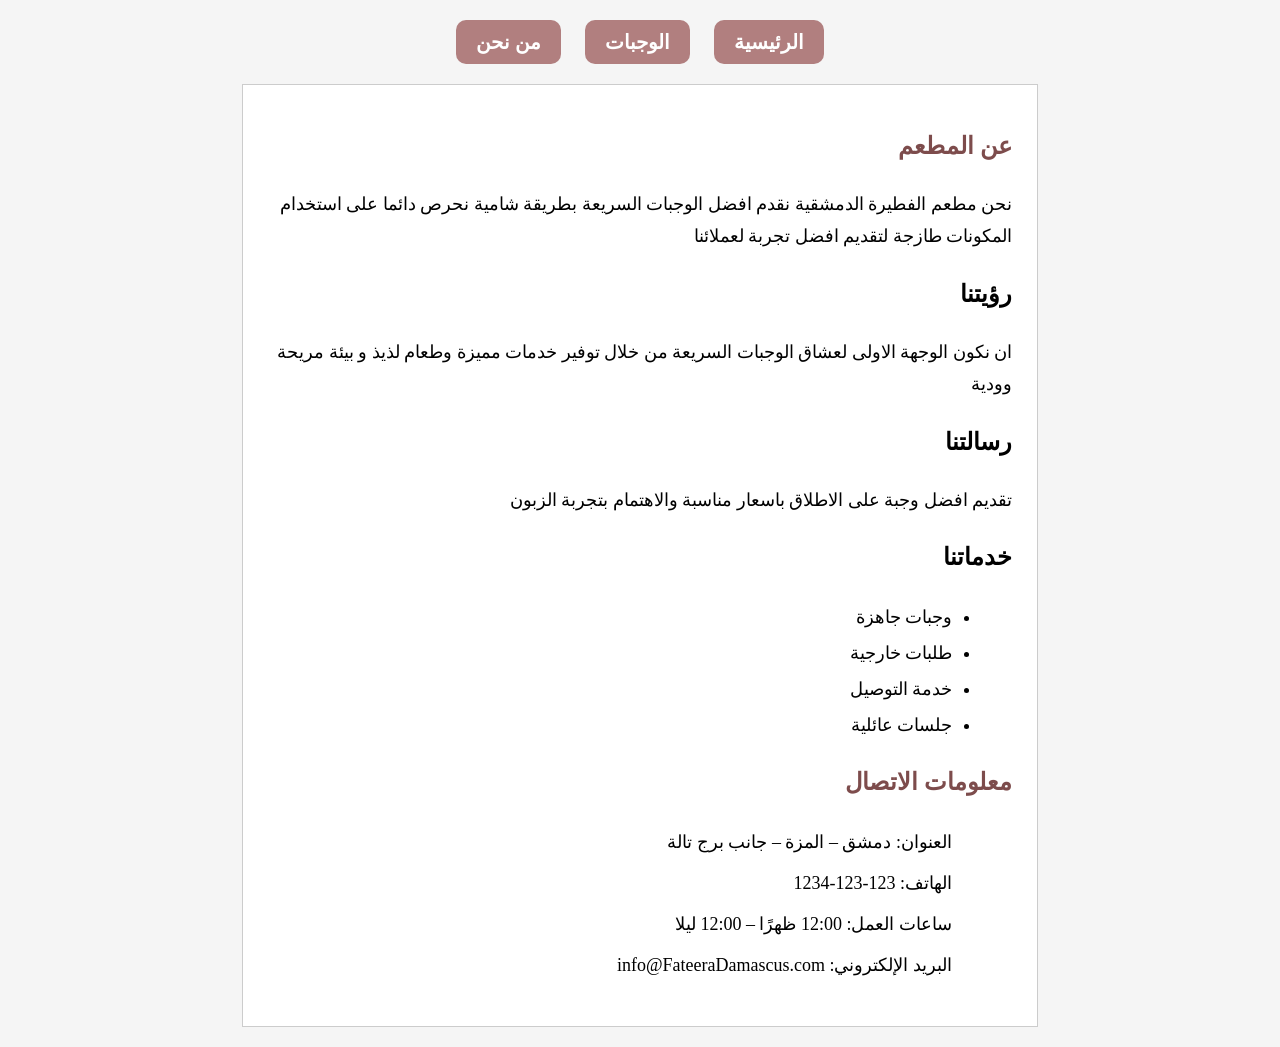
<file: AboutUs.html>
﻿<!DOCTYPE html>
<html xmlns="http://www.w3.org/1999/xhtml">
<head>
    <title>من نحن</title>
    <link rel="stylesheet" type="text/css" href="StyleSheet.css" />
</head>
<body class="about">
    <div class="m">
        <a href="home.html" class="m0">الرئيسية</a>
        <a href="Meals.html" class="m1">الوجبات</a>
        <a href="AboutUs.html" class="m2">من نحن</a>
    </div>
    <div class="diva">
        <h2 class="h2a">عن المطعم</h2>
        <p class="pa">
            نحن مطعم الفطيرة الدمشقية نقدم افضل الوجبات
            السريعة بطريقة شامية نحرص دائما على استخدام
            المكونات طازجة لتقديم افضل تجربة لعملائنا
        </p>
        <h2>رؤيتنا</h2>
        <p class="pa">
            ان نكون الوجهة الاولى لعشاق الوجبات السريعة من خلال توفير
            خدمات مميزة وطعام لذيذ و بيئة مريحة وودية
        </p>
        <h2>رسالتنا</h2>
        <p class="pa">
            تقديم افضل وجبة على الاطلاق باسعار مناسبة والاهتمام بتجربة الزبون
        </p>
        <h2>خدماتنا</h2>
        <ul class="ula">
            <li>وجبات جاهزة</li>
            <li>طلبات خارجية</li>
            <li>خدمة التوصيل</li>
            <li>جلسات عائلية</li>
        </ul>
        <h2 class="h2a">معلومات الاتصال</h2>
        <ul class="ula1">
            <li> العنوان: دمشق – المزة – جانب برج تالة</li>
            <li> الهاتف: 123-123-1234</li>
            <li> ساعات العمل: 12:00 ظهرًا – 12:00 ليلا</li>
            <li> البريد الإلكتروني: info@FateeraDamascus.com</li>
        </ul>
    </div>
</body>
</html>
</file>
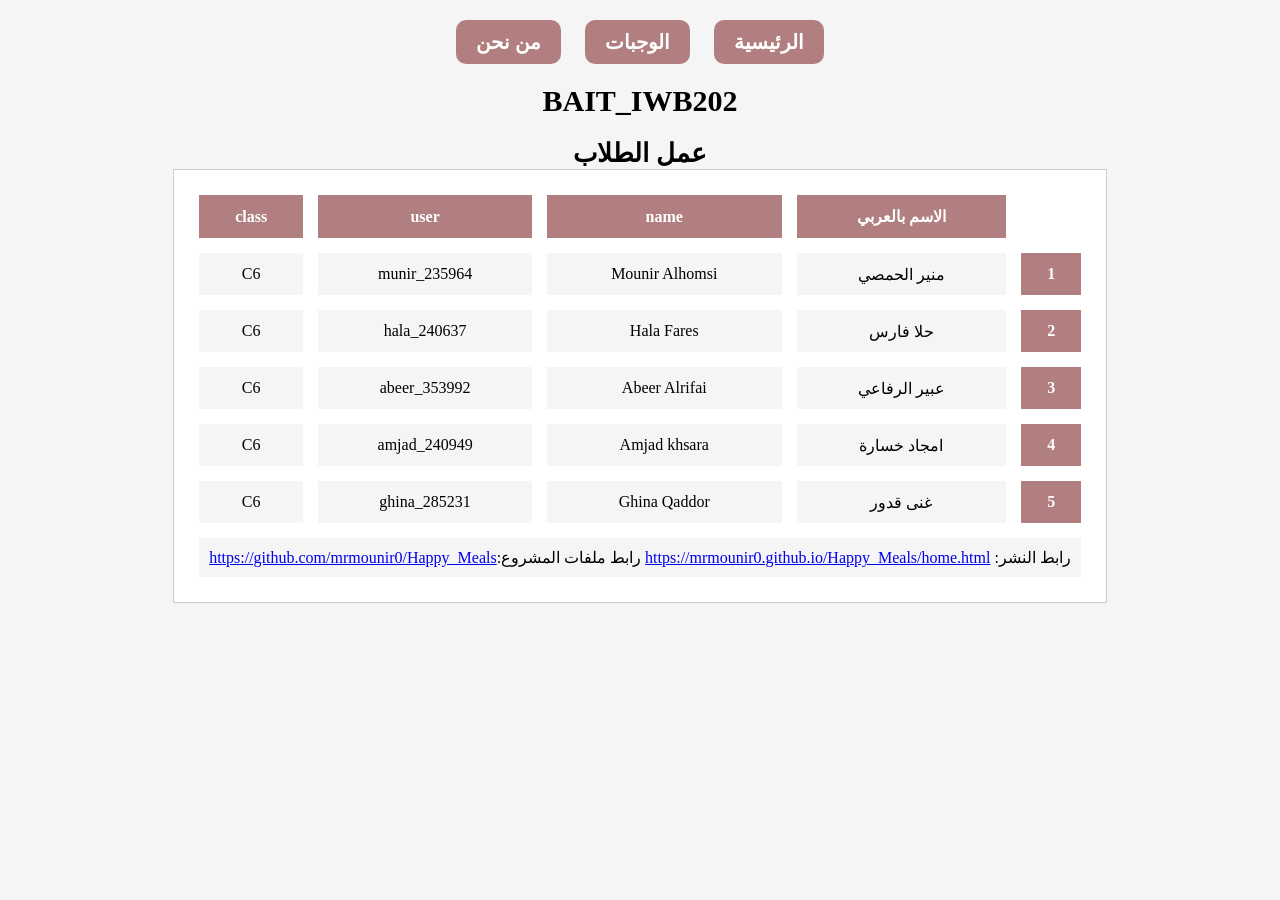
<file: home.html>
﻿<!DOCTYPE html>
<html xmlns="http://www.w3.org/1999/xhtml">
<head>
    <title>الصفحة الرئيسية</title>
    <link rel="stylesheet" type="text/css" href="StyleSheet.css" />
</head>
<body class="home">
    <div class="m">
        <a href="home.html" class="m0">الرئيسية</a>
        <a href="Meals.html" class="m1">الوجبات</a>
        <a href="AboutUs.html" class="m2">من نحن</a>
    </div>
    <h1 class="bait">BAIT_IWB202</h1>
    <table class="students">
        <caption class="tc">عمل الطلاب</caption>
        <tr>
            <th></th>
            <th class="TS1">الاسم بالعربي</th>
            <th class="TS1">name</th>
            <th class="TS1">user</th>
            <th class="TS1">class</th>
        </tr>
        <tr>
            <th class="TS1">1</th>
            <td class="TS">منير الحمصي</td>
            <td class="TS">Mounir Alhomsi</td>
            <td class="TS">munir_235964</td>
            <td class="TS">C6</td>
        </tr>
        <tr>
            <th class="TS1">2</th>
            <td class="TS">حلا فارس</td>
            <td class="TS">Hala Fares</td>
            <td class="TS">hala_240637</td>
            <td class="TS">C6</td>
        </tr>
        <tr>
            <th class="TS1">3</th>
            <td class="TS">عبير الرفاعي</td>
            <td class="TS">Abeer Alrifai</td>
            <td class="TS">abeer_353992</td>
            <td class="TS">C6</td>
        </tr>
        <tr>
            <th class="TS1">4</th>
            <td class="TS">امجاد خسارة</td>
            <td class="TS">Amjad khsara</td>
            <td class="TS">amjad_240949</td>
            <td class="TS">C6</td>
        </tr>
        <tr>
            <th class="TS1">5</th>
            <td class="TS">غنى قدور</td>
            <td class="TS">Ghina Qaddor</td>
            <td class="TS">ghina_285231</td>
            <td class="TS">C6</td>
        </tr>
        <tr>
            <td colspan="5" class="TS">
               رابط النشر: <a href="https://mrmounir0.github.io/Happy_Meals/home.html">https://mrmounir0.github.io/Happy_Meals/home.html</a>
                رابط ملفات المشروع:<a href="https://github.com/mrmounir0/Happy_Meals">https://github.com/mrmounir0/Happy_Meals</a>
            </td>
        </tr>
    </table>

</body>
</html>
</file>
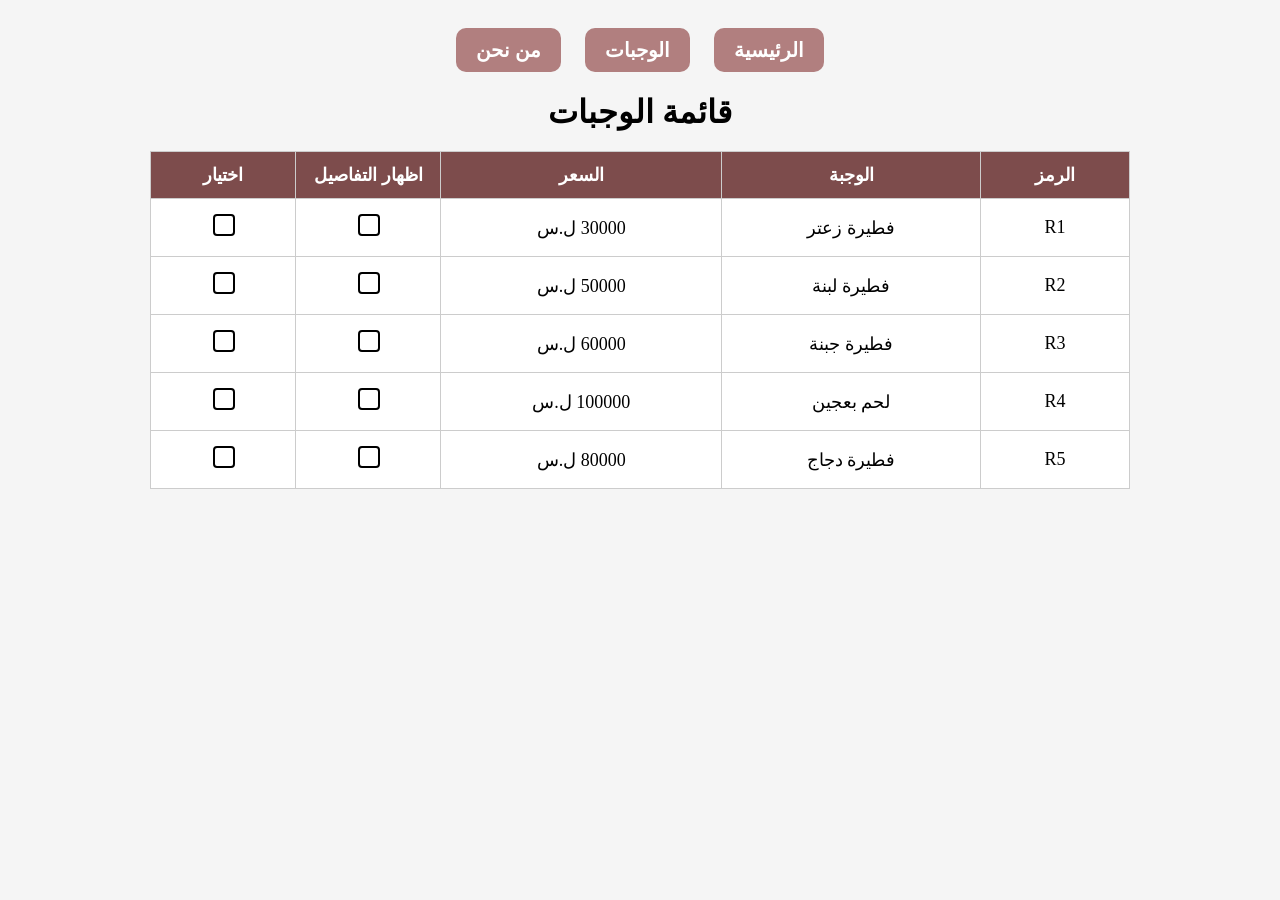
<file: Meals.html>
﻿<!DOCTYPE html>
<html xmlns="http://www.w3.org/1999/xhtml">
<head>
    <title>قائمة الوجبات</title>
    <link rel="stylesheet" type="text/css" href="StyleSheet.css" />
    <script type="text/javascript" src="jquery-3.6.1.js"></script>
    <script type="text/javascript" src="JavaScript.js"></script>
</head>
<body class="meals">

    <div class="m">
        <a href="home.html" class="m0">الرئيسية</a>
        <a href="Meals.html" class="m1 current">الوجبات</a>
        <a href="AboutUs.html" class="m2">من نحن</a>
    </div>
    <h1 class="h1me">قائمة الوجبات</h1>

    <table class="mt">
        <tr>
            <th>الرمز</th>
            <th>الوجبة</th>
            <th>السعر</th>
            <th>اظهار التفاصيل</th>
            <th>اختيار</th>
        </tr>

        <tr>
            <td>R1</td>
            <td>فطيرة زعتر</td>
            <td>30000 ل.س</td>
            <td><input type="checkbox" class="in1" /></td>
            <td><input type="checkbox" class="in2" /></td>
        </tr>
        <tr class="TT">
            <td colspan="5" class="DT">
                <div class="df">
                    <img src="images/R1.png" class="ImgT" />

                    <div class="DT1">
                        <h3>فطيرة زعتر</h3>
                        <p class="price">30000 ل.س</p>

                        <h4>المكونات:</h4>
                        <ul>
                            <li>زعتر بلدي</li>
                            <li>زيت زيتون</li>
                            <li>سمّاق</li>
                            <li>عجينة طازجة</li>
                        </ul>

                        <h4>الوصف:</h4>
                        <p>
                            فطيرة زعتر محضّرة بزيت الزيتون الأصلي مع نكهة السمّاق، مخبوزة على الحطب.
                        </p>
                    </div>
                </div>
            </td>
        </tr>

        <tr>
            <td>R2</td>
            <td>فطيرة لبنة</td>
            <td>50000 ل.س</td>
            <td><input type="checkbox" class="in1" /></td>
            <td><input type="checkbox" class="in2" /></td>
        </tr>

        <tr class="TT">
            <td colspan="5" class="DT">
                <div class="df">
                    <img src="images/R2.png" class="ImgT" />

                    <div class="DT1">
                        <h3>فطيرة لبنة</h3>
                        <p class="price">50000 ل.س</p>

                        <h4>المكونات:</h4>
                        <ul>
                            <li>لبنة تركية</li>
                            <li>زعتر اخضر</li>
                            <li>عجينة طازجة</li>
                        </ul>

                        <h4>الوصف:</h4>
                        <p>
                            فطيرة لبنة خفيفة ولذيذة، مناسبة للفطور
                        </p>
                    </div>
                </div>
            </td>
        </tr>


        <tr>
            <td>R3</td>
            <td>فطيرة جبنة</td>
            <td>60000 ل.س</td>
            <td><input type="checkbox" class="in1" /></td>
            <td><input type="checkbox" class="in2" /></td>
        </tr>
        <tr class="TT">
            <td colspan="5" class="DT">
                <div class="df">
                    <img src="images/R3.png" class="ImgT" />

                    <div class="DT1">
                        <h3>فطيرة جبنة</h3>
                        <p class="price">60000 ل.س</p>

                        <h4>المكونات:</h4>
                        <ul>
                            <li>جبنة عكاوي</li>
                            <li>بقدونس</li>
                            <li>ورق نعناع</li>
                            <li>حبة بركة</li>
                            <li>عجينة طازجة</li>
                        </ul>

                        <h4>الوصف:</h4>
                        <p>
                            فطيرة جبنة شهية تذوب داخل الفم
                        </p>
                    </div>
                </div>
            </td>
        </tr>


        <tr>
            <td>R4</td>
            <td>لحم بعجين</td>
            <td>100000 ل.س</td>
            <td><input type="checkbox" class="in1" /></td>
            <td><input type="checkbox" class="in2" /></td>
        </tr>
        <tr class="TT">
            <td colspan="5" class="DT">
                <div class="df">
                    <img src="images/R4.png" class="ImgT" />

                    <div class="DT1">
                        <h3>لحم بعجين</h3>
                        <p class="price">100000 ل.س</p>

                        <h4>المكونات:</h4>
                        <ul>
                            <li>لحم نعيمي بلدي</li>
                            <li>فليفلة خضرا</li>
                            <li>بندورة</li>
                            <li>بصل احمر</li>
                            <li>عجينة طازجة</li>
                        </ul>

                        <h4>الوصف:</h4>
                        <p>
                            لحم بعجين محضّرة على الطريقة الشامية.
                        </p>
                    </div>
                </div>
            </td>
        </tr>




        <tr>
            <td>R5</td>
            <td>فطيرة دجاج</td>
            <td>80000 ل.س</td>
            <td><input type="checkbox" class="in1" /></td>
            <td><input type="checkbox" class="in2" /></td>
        </tr>
        <tr class="TT">
            <td colspan="5" class="DT">
                <div class="df">
                    <img src="images/R5.png" class="ImgT" />

                    <div class="DT1">
                        <h3>فطيرة دجاج</h3>
                        <p class="price">80000 ل.س</p>

                        <h4>المكونات:</h4>
                        <ul>
                            <li>دجاج مسلوق </li>
                            <li>صلصة بيضاء</li>
                            <li>بصل</li>
                            <li>جبنة موزريلا</li>
                            <li>عجينة طازجة</li>
                        </ul>

                        <h4>الوصف:</h4>
                        <p>
                            فطيرة دجاج مع موزاريلا وبصل مخبوزة في الفرن.
                        </p>
                    </div>
                </div>
            </td>
        </tr>
    </table>
    <input type="submit" id="in3" value="متابعة" style="display:none;" class="in3" />
    <form id="fi" style="display:none;" class="fi">

        <h2>معلومات مقدم الطلب</h2>

        <label>الاسم الكامل:</label>
        <input type="text" id="name" class="txt" placeholder="أدخل اسمك الكامل" />

        <label>الرقم الوطني:</label>
        <input type="text" id="ID" class="txt" placeholder="الرقم الوطني (11 خانة)" />

        <label>تاريخ الولادة:</label>
        <input type="text" id="birthDate" class="txt" placeholder="dd-mm-yyyy" />

        <label>رقم الموبايل:</label>
        <input type="text" id="mobile" class="txt" placeholder="09xxxxxxxx" />

        <label>الإيميل:</label>
        <input type="text" id="email" class="txt" placeholder="example@mail.com" />

        <input type="submit" id="send" value="إرسال" class="in4" />

    </form>


</body>
</html>
</file>
<file: StyleSheet.css>
﻿/*هذا كله يخص صفحة الرئيسية*/
body.home {
    background-color: #f5f5f5;
    margin: 0;
    padding: 20px;
    direction: rtl;
    text-align: center;
}
h1.bait {
    font-size: 30px;
    font-weight: bold;
}


caption.tc {
    font-size: 26px;
    font-weight: bold;
}

table.students {
    margin: auto;
    border-collapse: separate;
    border-spacing: 15px;
    background-color: white;
    border: 1px solid #ccc;
    padding: 10px;
}


th.TS1 {
    background-color: #b17f7f;
    color: white;
    padding: 12px;

}

td.TS {
    background-color: whitesmoke;
    padding: 10px;

}
/*صفحة رائيسية*/



/*من نحن*/
body.about {
    background-color: #f5f5f5;
    margin: 0; 
    padding: 20px; 
    direction: rtl; 
    text-align: center; 
}

div.diva {
    width: 60%; 
    margin: auto; 
    background-color: white; 
    padding: 25px; 
    border: 1px solid #ccc; 
    text-align: right; 
    line-height: 1.8;

}

h2.h2a {
    color: #7d4c4c; 
    margin-top: 15px; 
}

p.pa {
    font-size: 18px; 
}

ul.ula {
    font-size: 18px; 
    line-height: 2; 
    margin-right: 20px; 
}

ul.ula1 {
    font-size: 18px;
    line-height: 2; 
    margin-right: 20px; 
    list-style-type: none; 
}

ul.ula1 li {
    margin-bottom: 5px;
}

/*لتنقل بين صفحات*/
div.m {
    text-align: center;
    margin-bottom: 20px;
   
}

    div.m a {
        display: inline-block;
        background-color: #b17f7f;
        color: white;
        padding: 10px 20px;
        margin: 0 10px;
        border-radius: 10px;
        text-decoration: none;
        font-size: 20px;
        font-weight: bold;
    }


/*الوجبات*/
body.meals {
    background-color: #f5f5f5;
    direction: rtl;
    text-align: center;
    padding: 20px;
}


h1.h1me {
    font-size: 32px;
    font-weight: bold;
    margin-bottom: 20px;
}


table.mt {
    width: 80%;
    margin: auto;
    border-collapse: collapse;
    background-color: white;
    font-size: 18px;
}

    table.mt th {
        background-color: #7d4c4c;
        color: white;
        padding: 12px;
    }

    table.mt td {
        padding: 12px;
        border-bottom: 1px solid #ccc;
    }

    table.mt th,
    table.mt td {
        border: 1px solid #ccc;
    }

    table.mt th:nth-child(4),
    table.mt td:nth-child(4),
    table.mt th:nth-child(5),
    table.mt td:nth-child(5) {
        width: 120px;
        text-align: center;
    }
input.in1,
input.in2 {
    width: 22px;
    height: 22px;
    appearance: none;
    -webkit-appearance: none;
    background-color: white;
    border: 2px solid #000;
    border-radius: 4px;
    cursor: pointer;
    transition: 0.2s;
}


    input.in1:checked {
        background-color: #ff0000;
    }
    input.in2:checked {
        background-color: #000;
    }



tr.TT {
    display: none;
}

td.DT {
    background-color: #ffffff;
    padding: 20px;
    border: 2px solid #4da3ff;
    border-radius: 10px;
}

div.df {
    display: flex;
    gap: 20px;
    align-items: flex-start;
}

img.ImgT {
    width: 250px;
    height: auto;
    border-radius: 10px;
}

div.DT1 {
    text-align: right;
    font-size: 18px;
    line-height: 1.8;
}

p.price {
    font-size: 20px;
    color: #0077cc;
    font-weight: bold;
}


input.in3 {
    margin-top: 20px;
    padding: 10px 25px;
    font-size: 20px;
    font-weight: bold;
    background-color: #7d4c4c;
    color: white;
    border: none;
    border-radius: 8px;
    cursor: pointer;
    transition: 0.3s;
}
</file>
